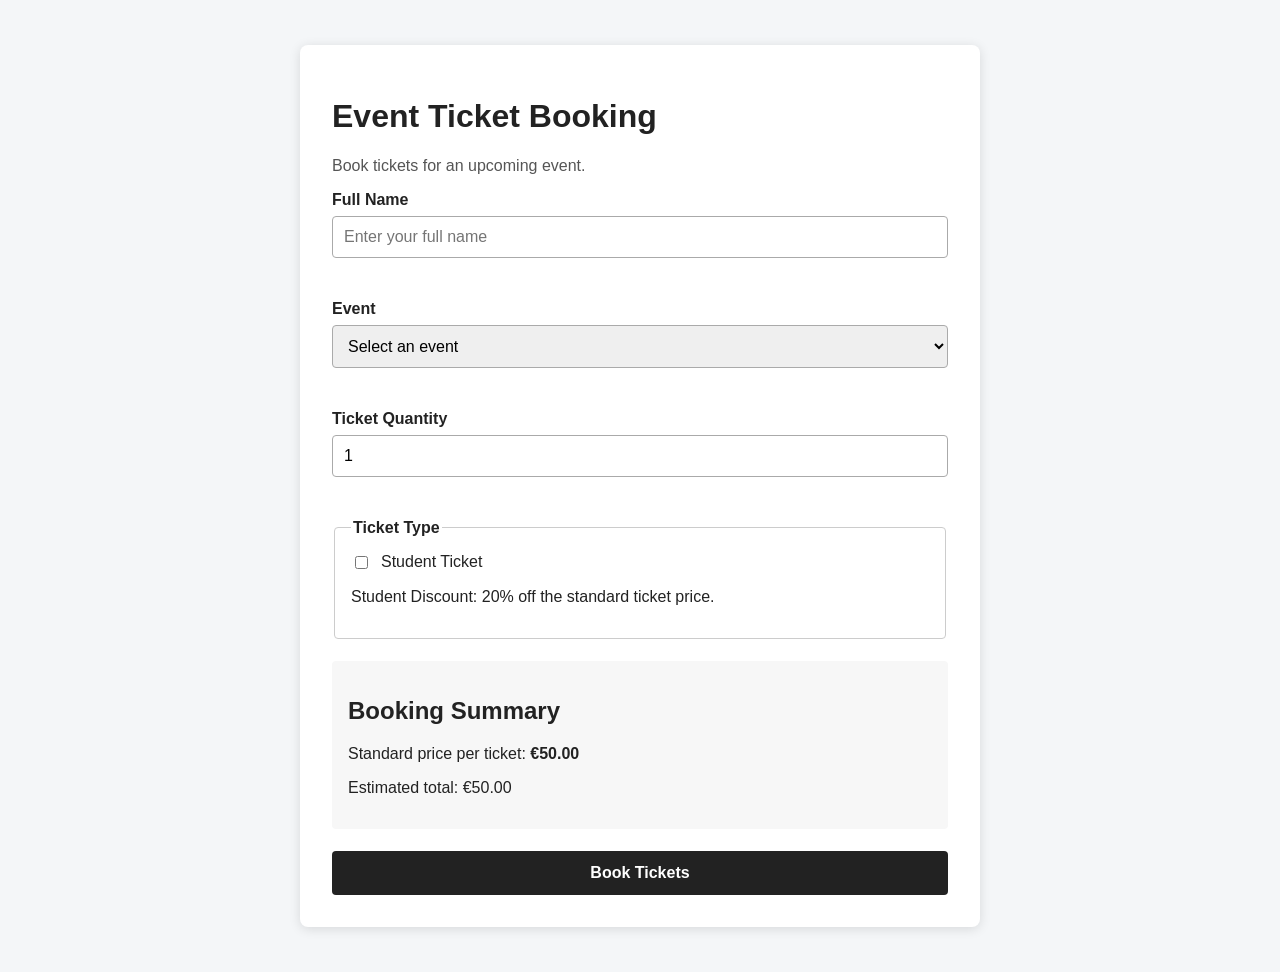
<file: index.html>
<!DOCTYPE html>
<html lang="en">
<head>
<meta charset="UTF-8"><meta name="viewport" content="width=device-width, initial-scale=1.0">
<title>ATU Events</title><link rel="stylesheet" href="style.css">
</head>
<body><main class="container">
<h1>Event Ticket Booking</h1>
<p class="intro">Book tickets for an upcoming event.</p>
<form id="bookingForm" novalidate>
<div class="form-group"><label for="customerName">Full Name</label><input id="customerName" type="text" placeholder="Enter your full name"><p id="nameError" class="error-message"></p></div>
<div class="form-group"><label for="event">Event</label><select id="event"><option value="">Select an event</option><option value="software-conference">Software Conference</option><option value="web-development-day">Web Development Day</option><option value="cybersecurity-seminar">Cybersecurity Seminar</option></select><p id="eventError" class="error-message"></p></div>
<div class="form-group"><label for="ticketQuantity">Ticket Quantity</label><input id="ticketQuantity" type="number" min="1" max="6" value="1"><p id="quantityError" class="error-message"></p></div>
<fieldset><legend>Ticket Type</legend><div class="checkbox-row"><input id="studentTicket" type="checkbox"><label for="studentTicket">Student Ticket</label></div><p>Student Discount: 20% off the standard ticket price.</p></fieldset>
<section class="summary"><h2>Booking Summary</h2><p>Standard price per ticket: <strong>€50.00</strong></p><p id="estimatedTotal">Estimated total: €50.00</p></section>
<button type="submit">Book Tickets</button>
</form>
<div id="processingMessage" class="processing-message" role="status"></div>
<div id="resultMessage" class="result-message" role="status"></div>
</main><script src="script.js"></script></body></html>
</file>
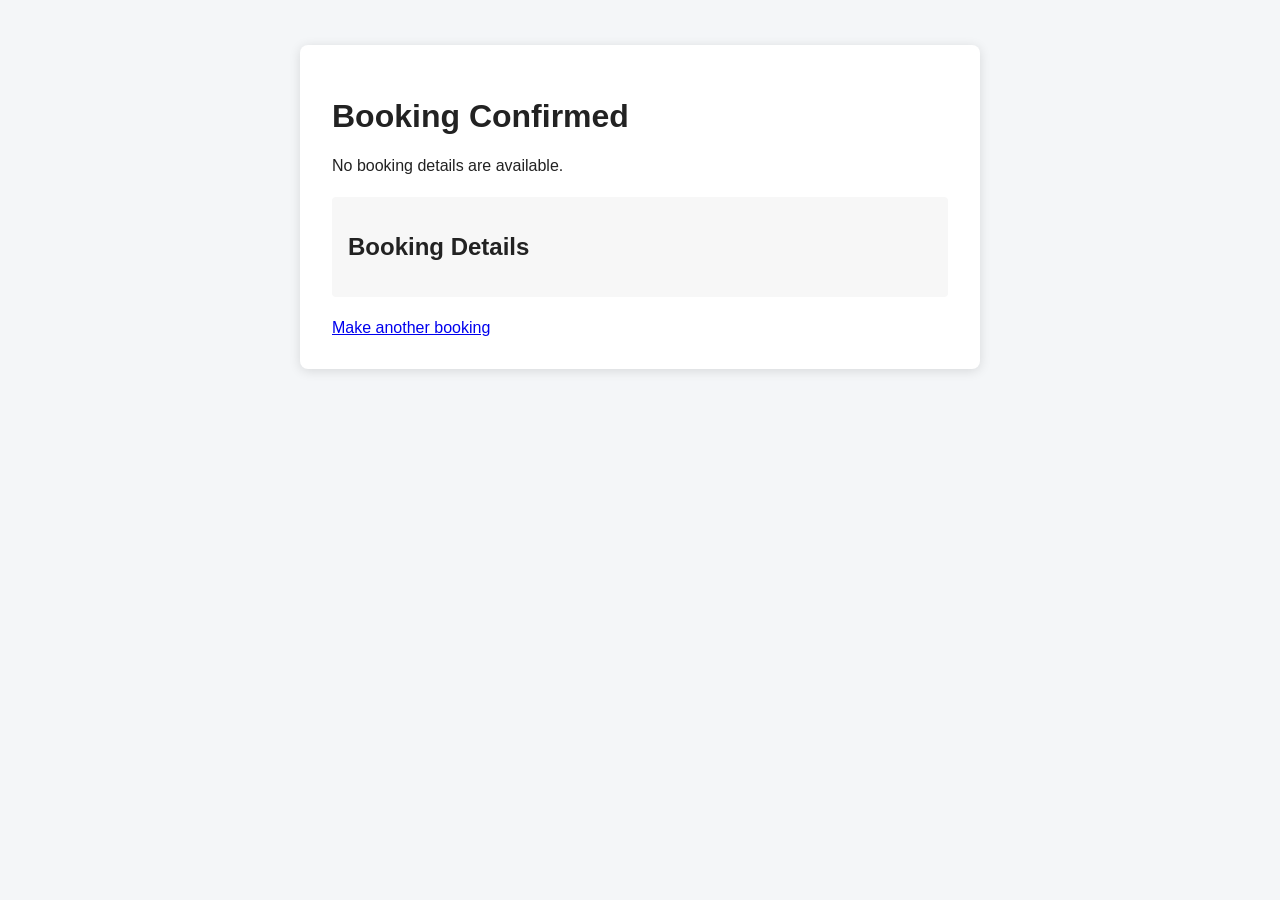
<file: confirmation.html>
<!DOCTYPE html>
<html lang="en"><head><meta charset="UTF-8"><meta name="viewport" content="width=device-width, initial-scale=1.0">
<title>Booking Confirmed - ATU Events</title><link rel="stylesheet" href="style.css"></head>
<body><main class="container"><h1>Booking Confirmed</h1><p id="confirmationIntro">Your event booking has been completed successfully.</p>
<section class="summary"><h2>Booking Details</h2><p id="confirmedName"></p><p id="confirmedEvent"></p><p id="confirmedQuantity"></p><p id="confirmedTicketType"></p><p id="confirmedTotal"></p></section>
<a href="index.html">Make another booking</a></main>
<script>
const stored=sessionStorage.getItem("eventBooking");
if(stored){const b=JSON.parse(stored);
document.getElementById("confirmedName").textContent="Customer: "+b.name;
document.getElementById("confirmedEvent").textContent="Event: "+b.event;
document.getElementById("confirmedQuantity").textContent="Tickets: "+b.quantity;
document.getElementById("confirmedTicketType").textContent="Ticket type: "+(b.student?"Student":"Standard");
document.getElementById("confirmedTotal").textContent="Final price: €"+b.total;
}else{document.getElementById("confirmationIntro").textContent="No booking details are available.";}
</script></body></html>
</file>
<file: style.css>
*{box-sizing:border-box}body{margin:0;font-family:Arial,sans-serif;background:#f4f6f8;color:#222}.container{width:90%;max-width:680px;margin:45px auto;padding:32px;background:white;border-radius:8px;box-shadow:0 2px 12px rgba(0,0,0,.12)}.intro{color:#555}.form-group{margin-bottom:20px}label,legend{font-weight:bold}label{display:block;margin-bottom:7px}input[type=text],input[type=number],select{width:100%;padding:11px;border:1px solid #aaa;border-radius:4px;font-size:16px}.checkbox-row{display:flex;align-items:center;gap:10px}.checkbox-row label{margin:0;font-weight:normal}fieldset{margin-bottom:20px;border:1px solid #ccc;border-radius:4px;padding:16px}.summary{margin:22px 0;padding:16px;background:#f7f7f7;border-radius:4px}button{width:100%;padding:13px;border:0;border-radius:4px;background:#222;color:white;font-size:16px;font-weight:bold;cursor:pointer}.error-message{min-height:16px;margin:6px 0 0;color:#b00020;font-size:14px}.processing-message.active{margin-top:20px;padding:14px;background:#fff8e1;border:1px solid #d6a700}.result-message.success{margin-top:20px;padding:14px;background:#e8f5e9;border:1px solid #2e7d32;color:#1b5e20;font-weight:bold}@media(max-width:600px){.container{width:95%;margin:20px auto;padding:20px}}
</file>
